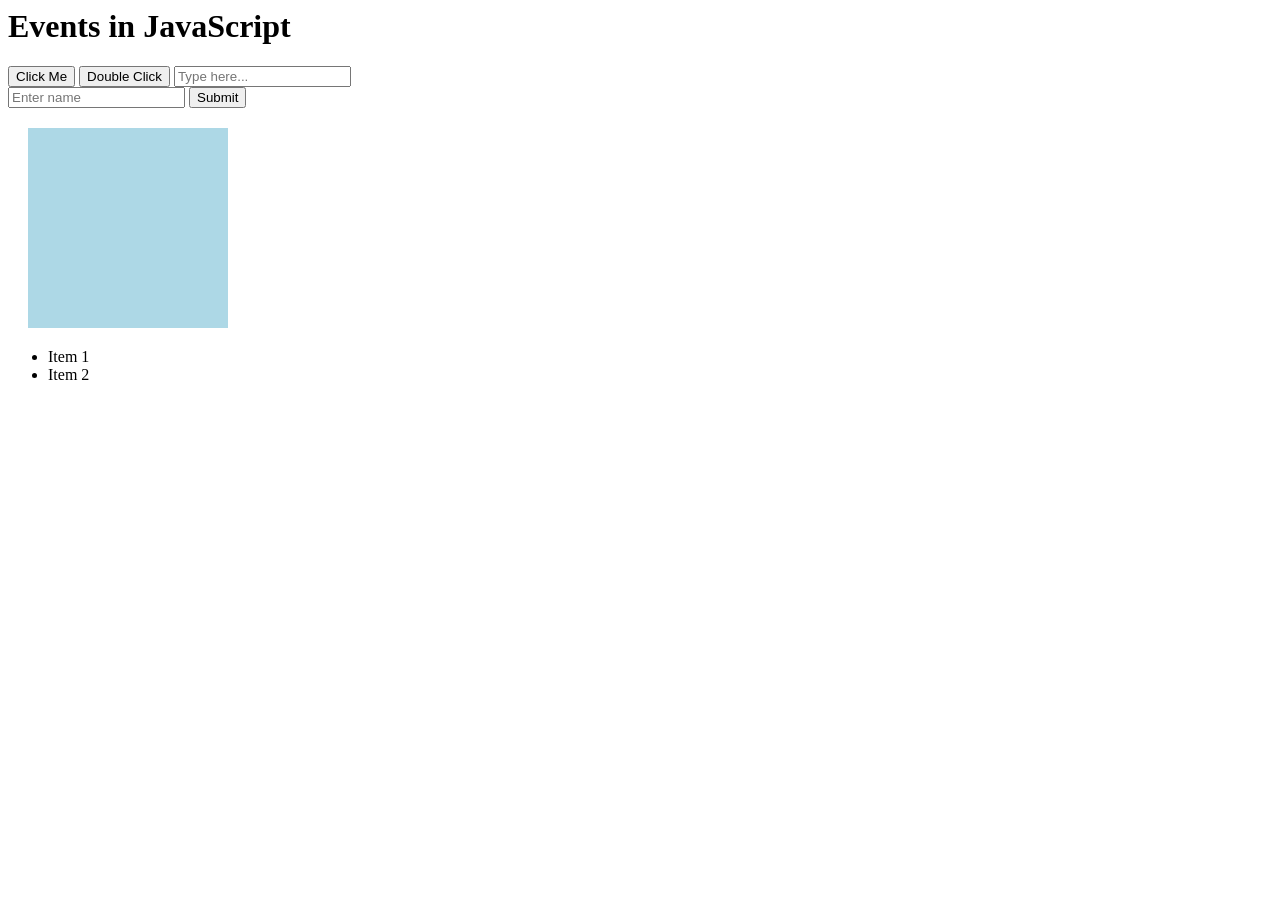
<file: 08.Events/index.html>
<html>
<head>
    <title>Events</title>
    <link rel="stylesheet" href="style.css">
</head>
<body>

    <h1 id="title">Events in JavaScript</h1>

    <button id="clickBtn">Click Me</button>
    <button id="dblBtn">Double Click</button>

    <input type="text" id="inputBox" placeholder="Type here..." />

    <form id="myForm">
        <input type="text" placeholder="Enter name" required />
        <button type="submit">Submit</button>
    </form>

    <div class="box" id="box"></div>

    <ul id="list">
        <li>Item 1</li>
        <li>Item 2</li>
    </ul>

    <script src="script.js"></script>
</body>
</html>
</file>
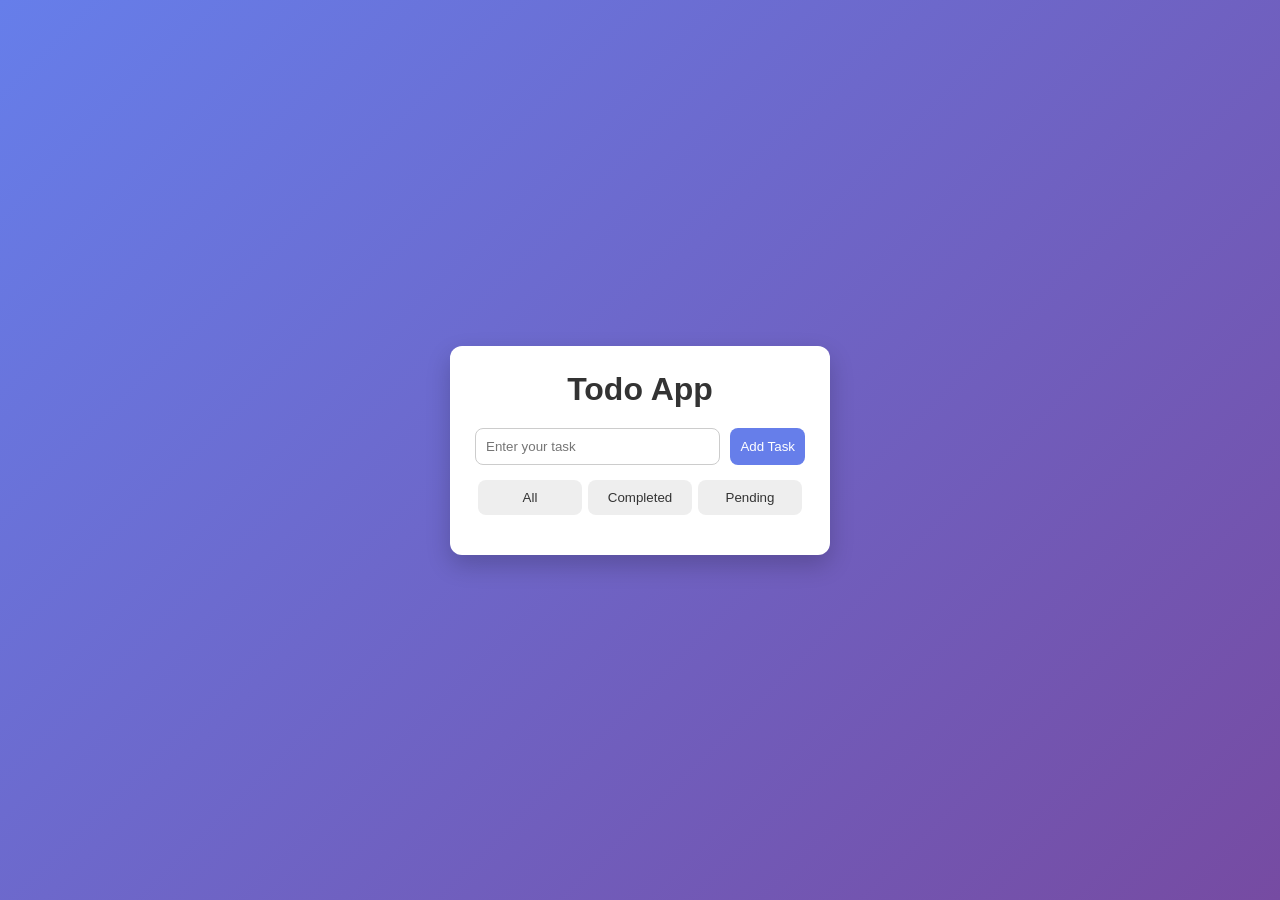
<file: 09.Practice - Todo App/index.html>
<html>
<head>
    <title>Todo App</title>
    <link rel="stylesheet" href="style.css">
</head>
<body>

    <div id="container">

        <h1>Todo App</h1>

        <!-- Input Section -->
        <div id="inputSection">
            <input type="text" id="taskInput" placeholder="Enter your task">
            <button id="addBtn">Add Task</button>
        </div>

        <!-- Filter Buttons -->
        <div id="filters">
            <button id="allBtn">All</button>
            <button id="completedBtn">Completed</button>
            <button id="pendingBtn">Pending</button>
        </div>

        <!-- Task List -->
        <ul id="taskList"></ul>

    </div>

    <script src="script.js"></script>
</body>
</html>
</file>
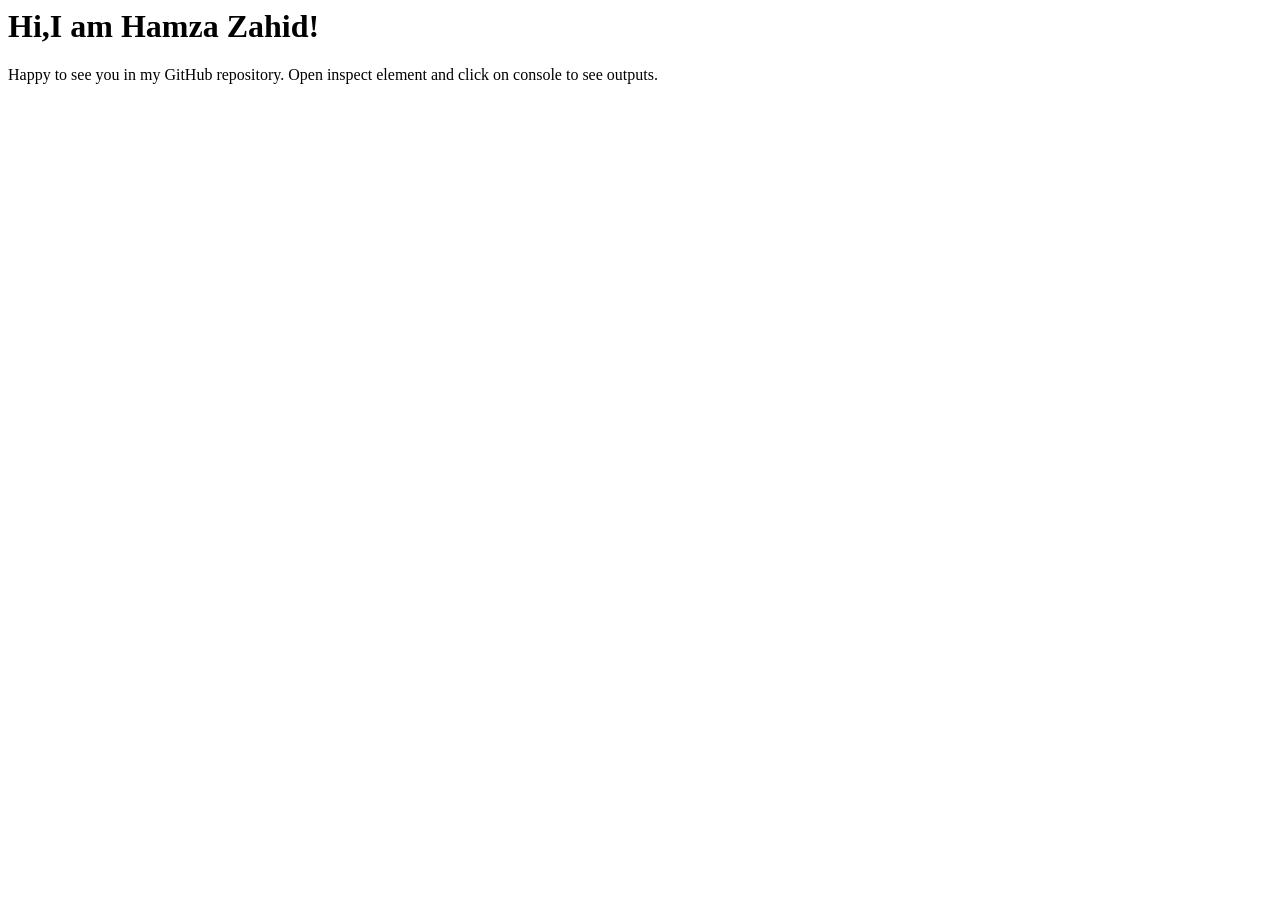
<file: 3.Strings/index.html>
<html>
<head>
    <title>Strings</title>
</head>
    <body>

        <h1>Hi,I am Hamza Zahid!</h1>
        <p>Happy to see you in my GitHub repository. 
        Open inspect element and click on console to see outputs.</p> 

        <script src="scripts.js"></script>
        
    </body>
</html>
</file>
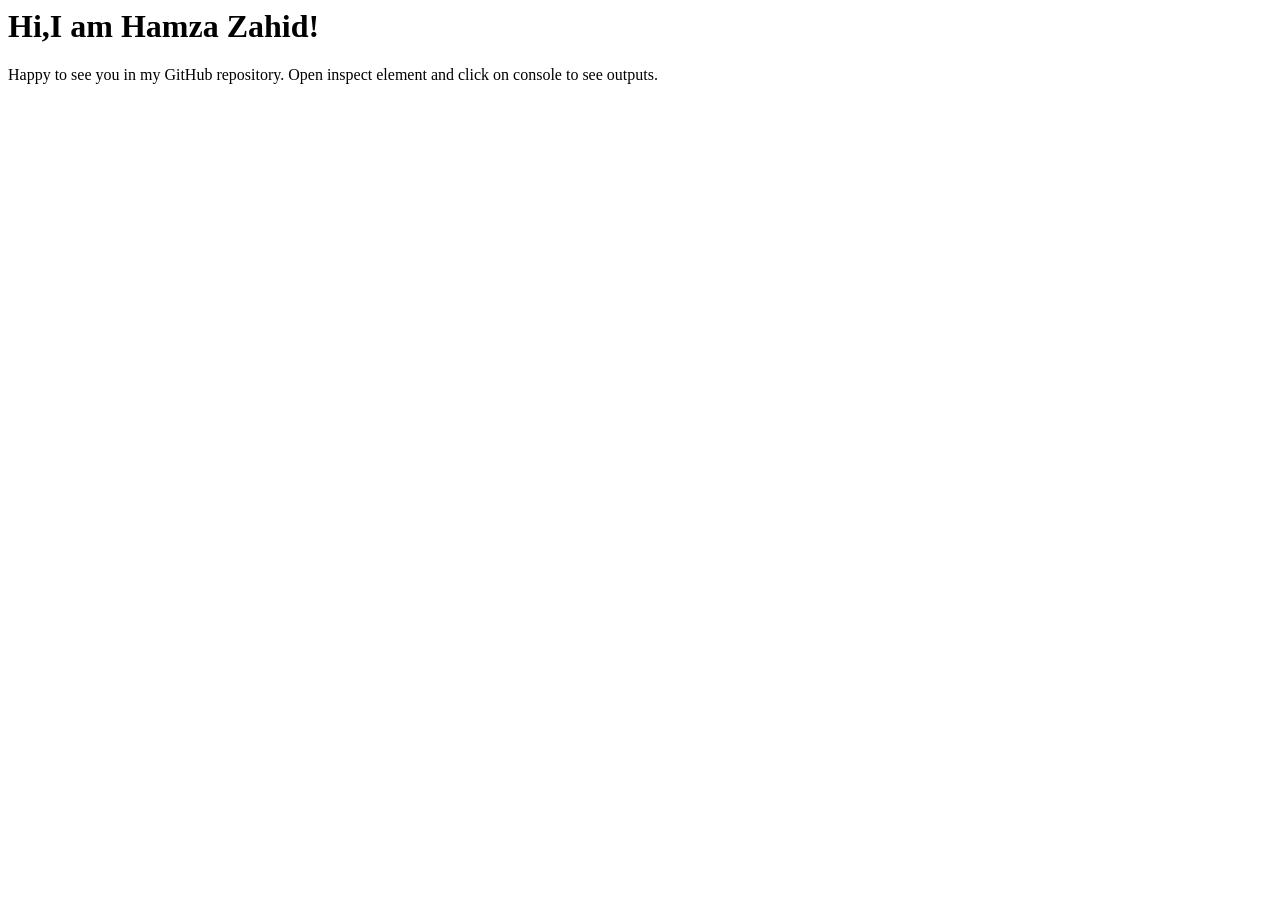
<file: 4.Loops/index.html>
<html>
<head>
    <title>Loops</title>
</head>
    <body>

        <h1>Hi,I am Hamza Zahid!</h1>
        <p>Happy to see you in my GitHub repository. 
        Open inspect element and click on console to see outputs.</p> 

        <script src="script.js"></script>
        
    </body>
</html>
</file>
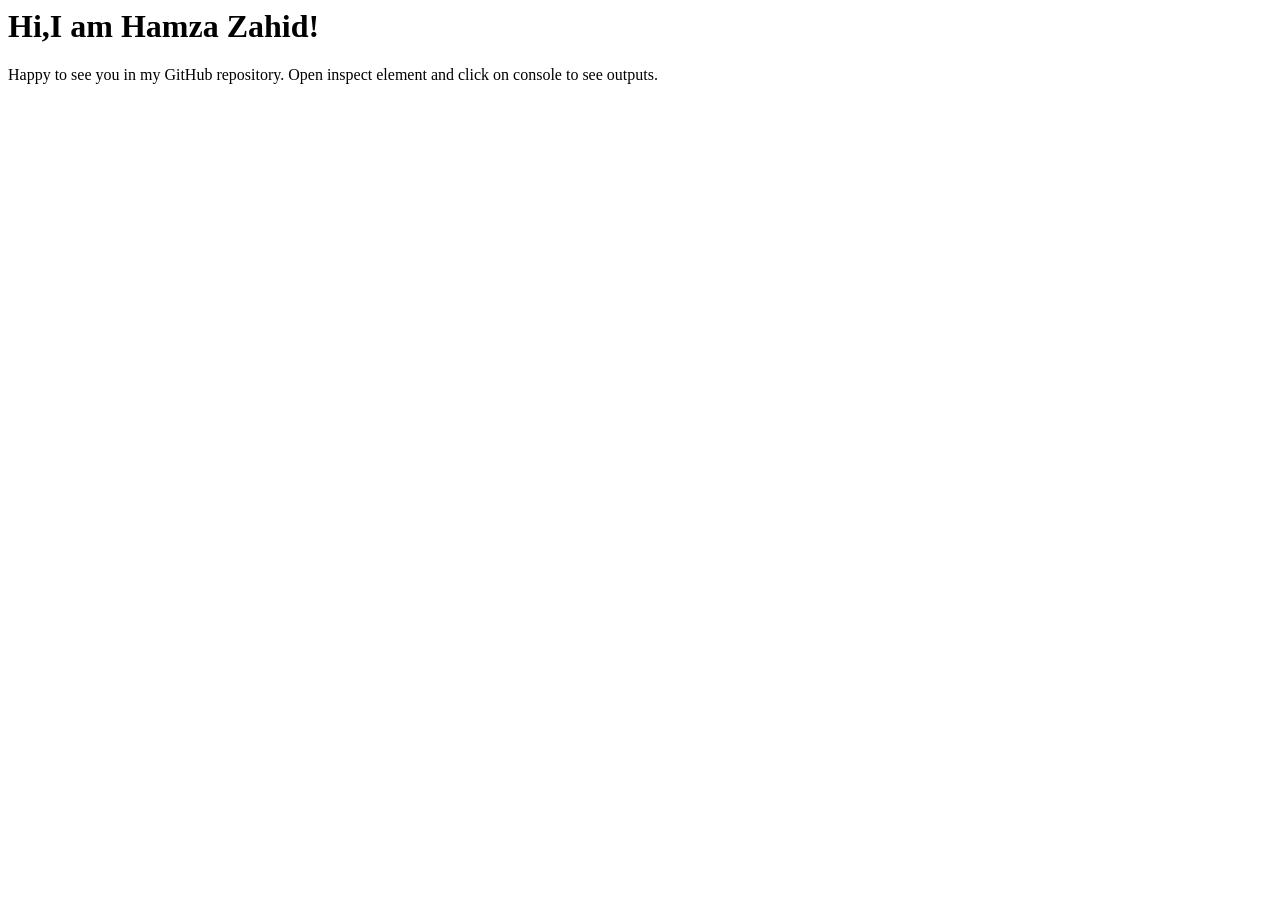
<file: 5.Arrays/index.html>
<html>
<head>
    <title>Arrays</title>
</head>
    <body>

        <h1>Hi,I am Hamza Zahid!</h1>
        <p>Happy to see you in my GitHub repository. 
        Open inspect element and click on console to see outputs.</p> 

        <script src="script.js"></script>
        
    </body>
</html>
</file>
<file: 08.Events/style.css>
.box {
            width: 200px;
            height: 200px;
            background-color: lightblue;
            margin: 20px;
        }
</file>
<file: 09.Practice - Todo App/style.css>
/* 🔹 Reset */
* {
    margin: 0;
    padding: 0;
    box-sizing: border-box;
}

/* 🔹 Body */
body {
    font-family: "Segoe UI", sans-serif;
    background: linear-gradient(135deg, #667eea, #764ba2);
    height: 100vh;
    display: flex;
    justify-content: center;
    align-items: center;
}

/* 🔹 Main Container */
#container {
    background: white;
    padding: 25px;
    width: 380px;
    border-radius: 12px;
    box-shadow: 0 10px 25px rgba(0,0,0,0.2);
}

/* 🔹 Heading */
h1 {
    text-align: center;
    margin-bottom: 20px;
    color: #333;
}

/* 🔹 Input Section */
#inputSection {
    display: flex;
    gap: 10px;
    margin-bottom: 15px;
}

#taskInput {
    flex: 1;
    padding: 10px;
    border: 1px solid #ccc;
    border-radius: 8px;
    outline: none;
}

#taskInput:focus {
    border-color: #667eea;
}

/* 🔹 Buttons */
button {
    padding: 10px;
    border: none;
    border-radius: 8px;
    background: #667eea;
    color: white;
    cursor: pointer;
    transition: 0.3s;
}

button:hover {
    background: #5a67d8;
}

/* 🔹 Filters */
#filters {
    display: flex;
    justify-content: space-between;
    margin-bottom: 15px;
}

#filters button {
    flex: 1;
    margin: 0 3px;
    background: #eee;
    color: #333;
}

#filters button:hover {
    background: #ddd;
}

/* 🔹 Task List */
#taskList {
    list-style: none;
}

/* 🔹 Task Item */
#taskList li {
    background: #f9f9f9;
    padding: 10px;
    margin-bottom: 10px;
    border-radius: 8px;

    display: flex;
    justify-content: space-between;
    align-items: center;

    transition: 0.2s;
}

#taskList li:hover {
    transform: scale(1.02);
}

/* 🔹 Completed Task */
.completed {
    text-decoration: line-through;
    color: gray;
}

/* 🔹 Delete Button */
#taskList button {
    background: #e53e3e;
}

#taskList button:hover {
    background: #c53030;
}
</file>
